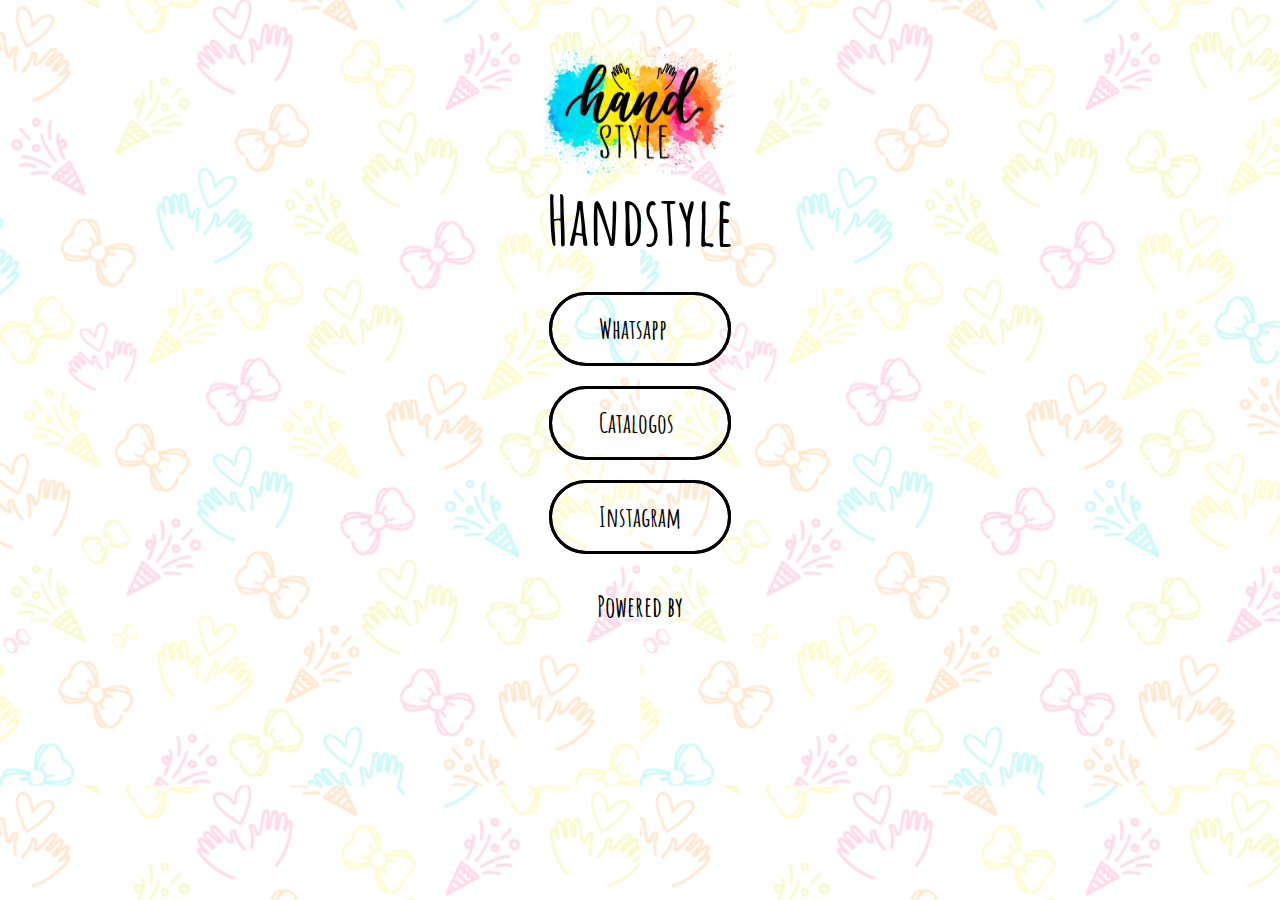
<file: index.html>
<!DOCTYPE html>
<html lang="en">
<head>
    <meta charset="UTF-8">
    <meta http-equiv="X-UA-Compatible" content="IE=edge">
    <meta name="viewport" content="width=device-width, initial-scale=1.0">
    <!--connect css-->
    <link rel="stylesheet" href="style.css">
    <!--connect html of catalogos-->
    <link rel="stylesheet" href="catalogos.html">
    <!--Amatic SC font-->
    <link rel="preconnect" href="https://fonts.googleapis.com">
    <link rel="preconnect" href="https://fonts.gstatic.com" crossorigin>
    <link href="https://fonts.googleapis.com/css2?family=Amatic+SC&display=swap" rel="stylesheet">
    <title>Handstyle</title>
</head>
<body>
    <section id="button-section">
        <div id="every">
            <div><img src="logo.png" alt="handstyle logo" id="logo" class="container"></div>
            <div id="ghost-title" class="container">
                <div><h1>Handstyle</h1></div>
            </div>
            <div class="container" id="buttons-div">
                <div class="buttons">
                    <a href="https://api.whatsapp.com/send?phone=18097136505" class="btn1">Whatsapp</a>
                    <a href="catalogos.html" class="btn2">Catalogos</a>
                    <a href="https://instagram.com/handstyle.rd?igshid=YmMyMTA2M2Y=" class="btn3">Instagram</a>
                </div>
            </div>
        </div>
    </section>

    <section>
        <div id="powered" class="container">
            <h2>Powered by</h2>
        </div>
    </section>


</body>
</html>
</file>
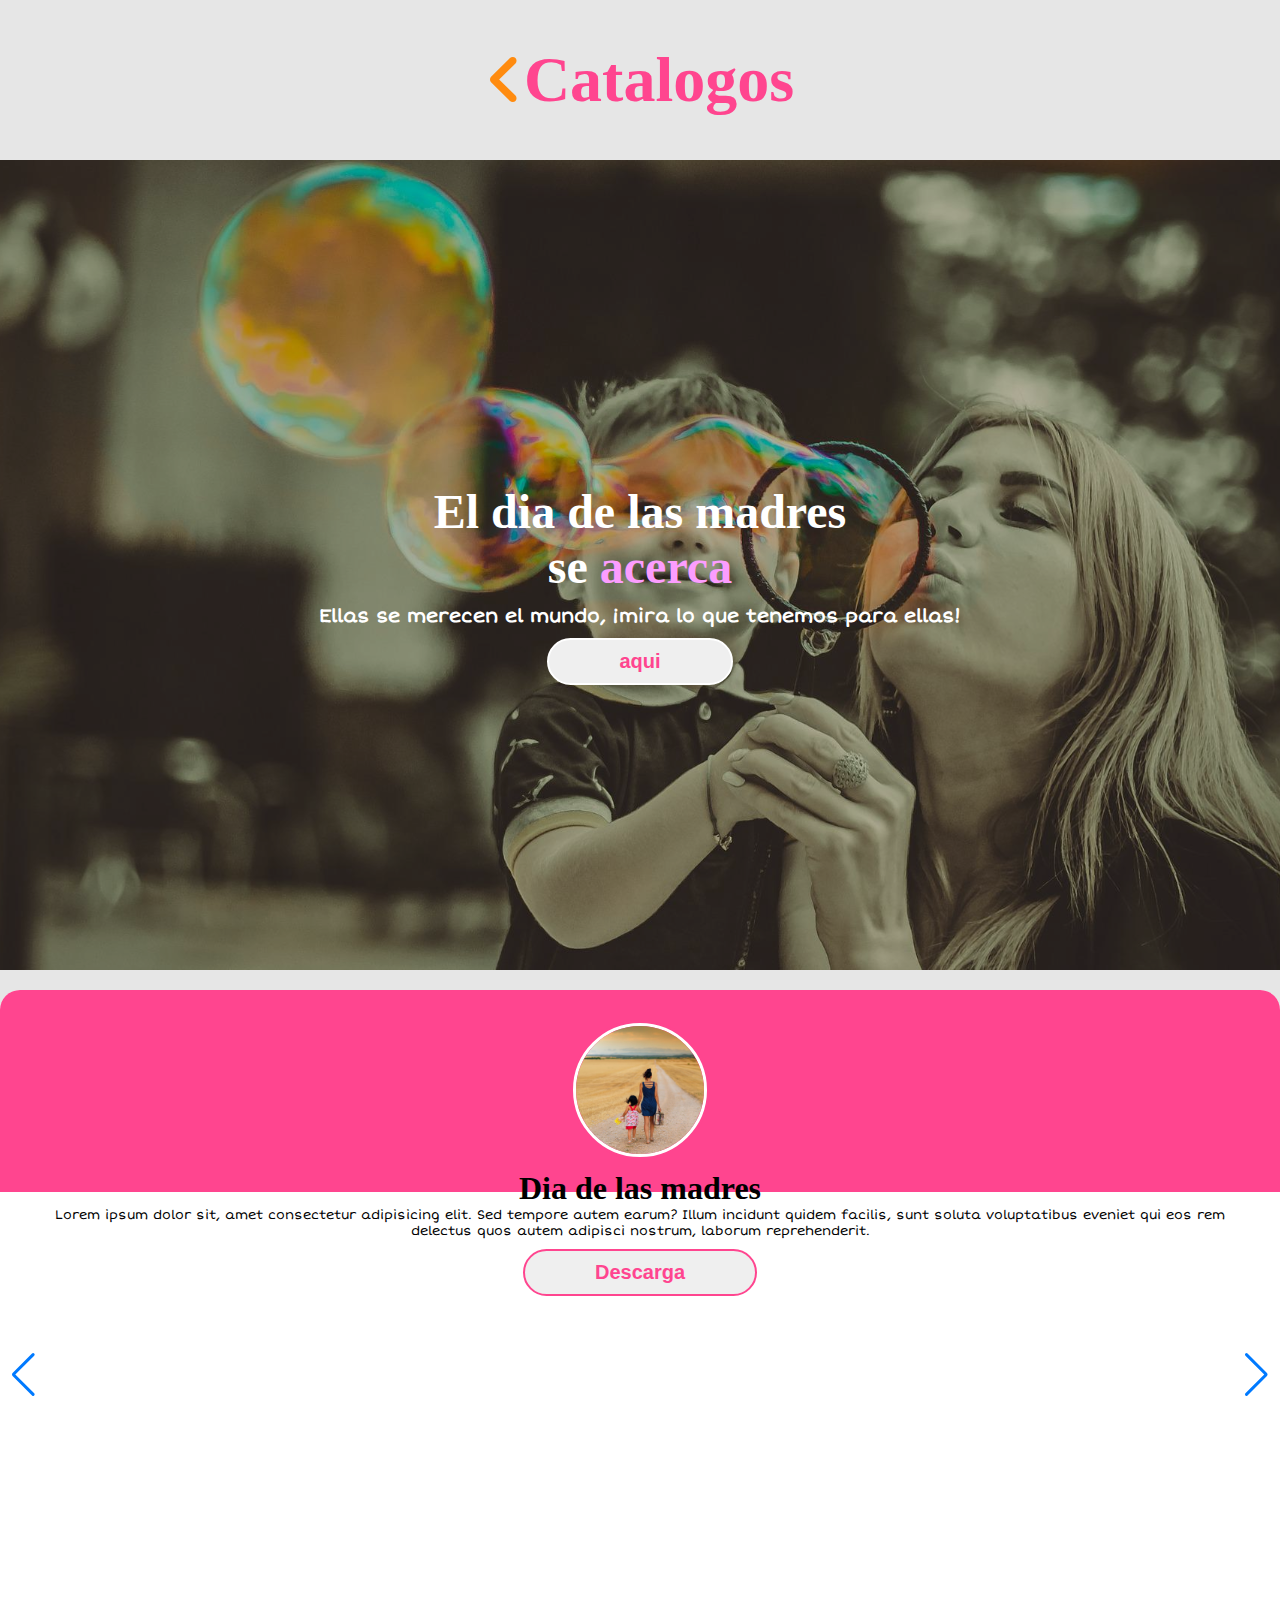
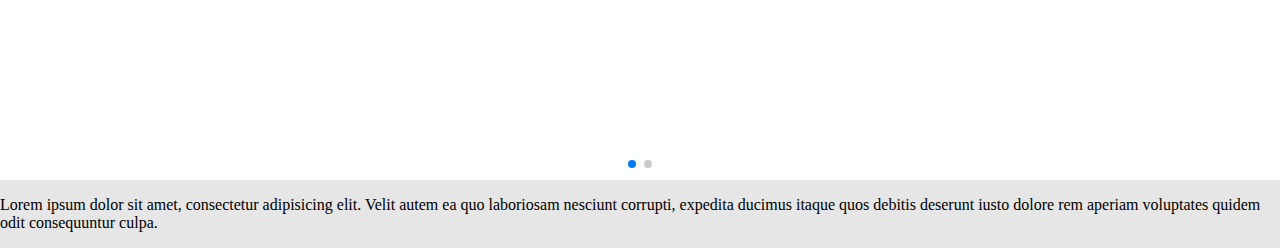
<file: catalogos.html>
<!DOCTYPE html>
<html lang="en">
<head>
    <meta charset="UTF-8">
    <meta http-equiv="X-UA-Compatible" content="IE=edge">
    <meta name="viewport" content="width=device-width, initial-scale=1.0">
    <!--Connect ccs-->
    <link rel="stylesheet" href="stylecatalogos.css">
    <!--AWESOME FONT-->
    <link rel="stylesheet" href="https://cdnjs.cloudflare.com/ajax/libs/font-awesome/6.1.1/css/all.min.css">
    <!--html index-->
    <link rel="stylesheet" href="index.html">
     <!-- Link Swiper's CSS -->
     <link rel="stylesheet" href="https://unpkg.com/swiper/swiper-bundle.min.css"/>
     <!--shortStack font-->
     <link rel="preconnect" href="https://fonts.googleapis.com">
    <link rel="preconnect" href="https://fonts.gstatic.com" crossorigin>
    <link href="https://fonts.googleapis.com/css2?family=Short+Stack&display=swap" rel="stylesheet">
    <title>catalogos</title>
</head>
<body>
    <section id="catalogos" class="container">
        <div><a href="index.html"><i class="fa-solid fa-angle-left"></i></a></div>
        <div><h1>Catalogos</h1></div>
    </section>
    <section>
        <div id="hero" class="container">
            <h2>El dia de las madres<br>se <span class="color">acerca</span></h2>
            <p>Ellas se merecen el mundo, ¡mira lo que tenemos para ellas!</p>
            <form action="https://drive.google.com/file/d/1X-1twS9IbhK0CE3lw_l7ikL9ZEtRtVoC/view?usp=sharing">
                <button type="submit">aqui</button>
            </form>
        </div>
    </section>

    <section id="slide">
        <div class="swiper mySwiper container">
            <div class="swiper-wrapper content">

                <div class="swiper-slide card1" id="cart1">
                    <div class="card-content">
                        <div class="image">
                            <img src="mothercard.jpg" alt="catalogo">
                        </div>
                        <div class="name-description">
                            <span class="name">Dia de las madres</span>
                            <span class="description">Lorem ipsum dolor sit, amet consectetur adipisicing elit. Sed tempore autem earum? Illum incidunt quidem facilis, sunt soluta voluptatibus eveniet qui eos rem delectus quos autem adipisci nostrum, laborum reprehenderit.</span>
                        </div>
                        <div class="download">
                            <form action="#">
                                <button type="submit">Descarga</button>
                            </form>
                        </div>
                    </div>
                </div>

                <div class="swiper-slide card2">
                    <div class="card-content">
                        <div class="image">
                            <img src="mothercard.jpg" alt="catalogo">
                        </div>
                        <div class="name-description">
                            <span class="name">Dia de las madres 2</span>
                            <span class="description">Catalogo referente al dia de las madres</span>
                        </div>
                        <div class="download">
                            <form action="#">
                                <button type="submit">Descarga</button>
                            </form>
                        </div>
                    </div>
                </div>

                

            </div>
        </div>
        <div class="swiper-button-next"></div>
            <div class="swiper-button-prev"></div>
            <div class="swiper-pagination"></div>
    
        <!-- Swiper JS -->
    <script src="https://unpkg.com/swiper/swiper-bundle.min.js"></script>

    <!-- Initialize Swiper -->
    <script>
      var swiper = new Swiper(".mySwiper", {
        slidesPerView: 1,
        spaceBetween: 30,
        slidesPerGroup: 1,
        loop: true,
        loopFillGroupWithBlank: true,
        pagination: {
          el: ".swiper-pagination",
          clickable: true,
        },
        navigation: {
          nextEl: ".swiper-button-next",
          prevEl: ".swiper-button-prev",
        },
      });
    </script>

    </section>

    

    <footer>
        <p>Lorem ipsum dolor sit amet, consectetur adipisicing elit. Velit autem ea quo laboriosam nesciunt corrupti, expedita ducimus itaque quos debitis deserunt iusto dolore rem aperiam voluptates quidem odit consequuntur culpa.</p>
    </footer>
</body>
</html>
</file>
<file: style.css>
html{
    scroll-behavior: smooth;
}


    

.buttons {
    box-sizing: border-box;
    padding: 0;
    margin: 0;
}

#logo{
    margin: auto;
    display: block;
    width: 200px;
    height: 150px;
    padding-top: 20PX;
}

body {
    font-family: 'Amatic SC', cursive;
    font-weight: bold;
    font-size: 1.2em;
    background: url("background@2x.png");
    background-size: 50%;
}



#ghost-title h1{
    font-size: 3.5em;
    margin: 0;
    text-align: center;
    padding-bottom: 20px;
}

.container{
    height: 100%;
    display: flex;
    align-items: center;
    justify-content: center;
}

.buttons {
    display: flex;
    flex-direction: column;
}

.btn1 {
    text-decoration: none;
    padding: 20px 50px;
    font-size: 1.4em;
    position: relative;
    margin: 10px;
}

.btn1{
    color: #000;
}

.btn1::after, .btn1::before {
    border: 3px solid #000;
    border-radius: 50px;
    content: "";
    position: absolute;
    width: calc(100% - 6px);
    height: calc(100% - 6px);
    left: 0;
    bottom: 0;
    z-index: -1;
    transition: 0.3s ease;
}

.btn1:hover::after {
    transform: translate(-5px, -5px);
    border: 3px solid #ff458f;
}

.btn1:hover::before {
    transform: translate(5px, 5px);
    border: 3px solid #ff8b0f;
}



.btn2 {
    text-decoration: none;
    padding: 20px 50px;
    font-size: 1.4em;
    position: relative;
    margin: 10px;
}

.btn2{
    color: #000;
}

.btn2::after, .btn2::before {
    border: 3px solid #000;
    border-radius: 50px;
    content: "";
    position: absolute;
    width: calc(100% - 6px);
    height: calc(100% - 6px);
    left: 0;
    bottom: 0;
    z-index: -1;
    transition: 0.3s ease;
}

.btn2:hover::after {
    transform: translate(-5px, -5px);
    border: 3px solid #00e1df;
}

.btn2:hover::before {
    transform: translate(5px, 5px);
    border: 3px solid #ff458f;
}



.btn3 {
    text-decoration: none;
    padding: 20px 50px;
    font-size: 1.4em;
    position: relative;
    margin: 10px;
}

.btn3{
    color: #000;
}


.btn3::after, .btn3::before {
    border: 3px solid #000;
    border-radius: 50px;
    content: "";
    position: absolute;
    width: calc(100% - 6px);
    height: calc(100% - 6px);
    left: 0;
    bottom: 0;
    z-index: -1;
    transition: 0.3s ease;
}

.btn3:hover::after {
    transform: translate(-5px, -5px);
    border: 3px solid #ff8b0f;
}

.btn3:hover::before {
    transform: translate(5px, 5px);
    border: 3px solid #00e1df;
}

#powered{
    text-align: center;
}
</file>
<file: stylecatalogos.css>
.color{ color: #fc9dff;}

body{
    margin: 0;
    background-color: rgb(230, 230, 230);
}

.swiper{
    width: 100%;
    height: 100%;
}

button{
    font-size: 1.25em;
    font-weight: bold;
    padding: 10px 70px;
    border-radius: 70px;
    border: 2px solid white;
    box-shadow: rgba(0,0,0,0.10);
    color: #ff458f;
    }

button:hover{
    background-color: #ff458f;
    color: white;
    border: 2px solid #ff458f;
}

i{
    font-size: 60px;
    text-align: left;
    color: #ff8b0f;
    text-decoration: none;
}

i:hover{
    color: #ff458f;
}

.container{
    height: 100%;
    display: flex;
    align-items: center;
    justify-content: center;
}


h1{
    font-size: 4em;
    color: #ff458f;
}

#hero h2{
    color: white;
    font-size: 3em;
    font-weight: bold;
    margin-bottom: 10px;
}

#hero p{
    color: white;
    font-size: 1.2em;
    margin:40px;
    margin-top: 0;
    margin-bottom: 10px;
    font-family: 'Short Stack', cursive;
    font-weight: 700;
}


#hero{
    display: flex;
    align-items: center;
    justify-content: center;
    text-align: center;
    flex-direction: column;
    height: 90vh;
    background: rgba(0,0,0,0.30) url("mother.jpg");
    background-blend-mode: darken;
    background-repeat: no-repeat;
    background-size: cover;
    background-position: center center;
}




*{
    box-sizing: border-box;
}
.description{
    font-size: 0.8em;
    font-weight: 500;
    font-family: 'Short Stack', cursive;
}
#slide{
    position: relative;
    width: 100%;
    height: 90vh;
    display: flex;
    align-items: center;
    justify-content: center;
}

/*cart 1*/
section .card1 .image{
    height: 140px;
    width: 140px;
    border-radius: 50%;
    padding: 3px;
    background: #ff458f;
}

section .card1 .image img{
    height: 100%;
    width: 100%;
    object-fit: cover;
    border-radius: 50%;
    border: 3px solid #fff;
}

.card1{
    position: relative;
    background-color: #fff;
    border-radius: 20px;
    margin: 20px 0;
}



.card1::before{
    content: "";
    position: absolute;
    height: 25%;
    width: 100%;
    background: #ff458f;
    border-radius: 20px 20px 0 0;
}

.card1 .card-content{
    display: flex;
    flex-direction: column;
    align-items: center;
    padding: 30px;
    position: relative;
    z-index: 100;
}

.card1 .name-description{
    text-align: center;
    justify-content: center;
    display: flex;
    flex-direction: column;
    margin: 10px;
}

.card1 .name-description .name{
    font-size: 2em;
    font-weight: bold;
}




.card1 .download button{
    border: 2px solid #ff458f;
    box-shadow: rgba(0,0,0,0.10);
    color: #ff458f;
    cursor: pointer;
}

.card1 .download button:hover{
    color: white;
}

/*cart 2*/

section .card2 .image{
    height: 140px;
    width: 140px;
    border-radius: 50%;
    padding: 3px;
    background: #ff8b0f;
}

section .card2 .image img{
    height: 100%;
    width: 100%;
    object-fit: cover;
    border-radius: 50%;
    border: 3px solid #fff;
}


.card2{
    position: relative;
    background-color: #fff;
    border-radius: 20px;
    margin: 20px 0;
}



.card2::before{
    content: "";
    position: absolute;
    height: 25%;
    width: 100%;
    background: #ff8b0f;
    border-radius: 20px 20px 0 0;
}

.card2 .card-content{
    display: flex;
    flex-direction: column;
    align-items: center;
    padding: 30px;
    position: relative;
    z-index: 100;
}

.card2 .name-description{
    text-align: center;
    justify-content: center;
    display: flex;
    flex-direction: column;
    margin: 10px;
}

.card2 .name-description .name{
    font-size: 2em;
    font-weight: bold;
}




.card2 .download button{
    border: 2px solid #ff8b0f;
    box-shadow: rgba(0,0,0,0.10);
    color: #ff8b0f;
    cursor: pointer;
}

.card2 .download button:hover{
    color: white;
    background-color: #ff8b0f;
}
</file>
